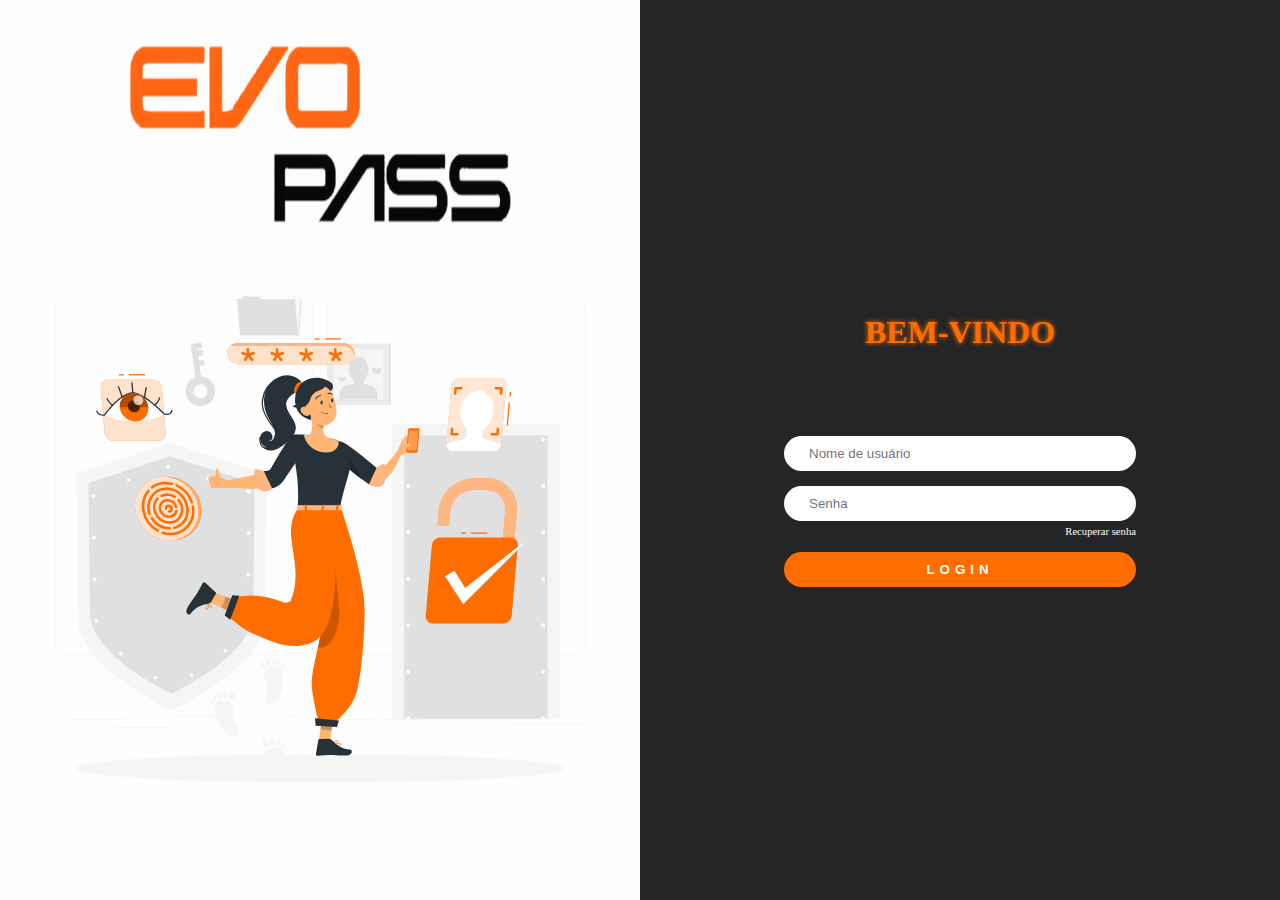
<file: index.html>
<!DOCTYPE html>
<html lang="pt-br">
<head>
    <meta charset="UTF-8">
    <meta htpp="X-UA-Compatible" content="IE-edge">
    <meta name="viewport" content="width=device-width, initial-scale=1.0">
    <link rel="stylesheet" href="./styles/index-style.css">
    <title>Login</title>
</head>

<body>
    <div class="main-login">
        <div class="left-login">
            <img class="left-image-evo" src="./assets/evopass.png" alt="logo evopass">
            <img class="left-image-psw" src="./assets/psw-animation.svg" alt="animação">
        </div>
        <div class="right-login">
                <h1 class="welcome">Bem-vindo</h1>
                <div class="textfield-usr">                    
                    <input type="text" name="usuario" placeholder="Nome de usuário">
                </div>
                <div class="textfield-psw">                    
                    <input type="password" name="senha" placeholder="Senha">
                    <a href="pswrecovery.html">Recuperar senha</a>                    
                </div>
            <button class="btn-login">Login</button>
        </div>
    </div>
</body>
</html>
</file>
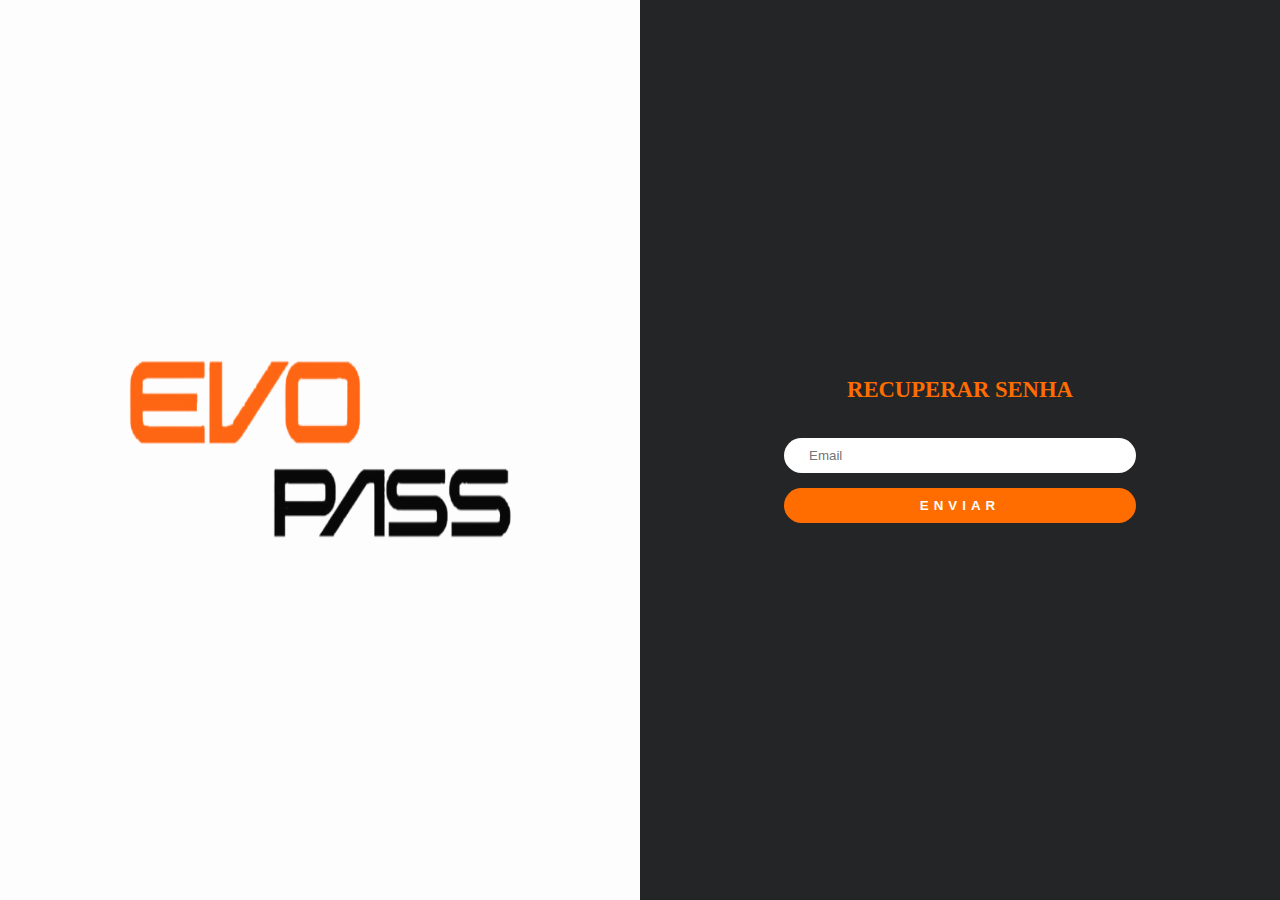
<file: pswrecovery.html>
<!DOCTYPE html>
<html lang="pt-br">
<head>
    <meta charset="UTF-8">
    <meta htpp="X-UA-Compatible" content="IE-edge">
    <meta name="viewport" content="width=device-width, initial-scale=1.0">
    <link rel="stylesheet" href="./styles/pswrecovery-style.css">
    <title>Recuperar Senha</title>
</head>

<body>
    <div class="main-login">
        <div class="left-login">
            <img class="left-image-evo" src="./assets/evopass.png" alt="logo evopass">
        </div>
        <div class="right-login">
                <h1 class="pswr-text">RECUPERAR SENHA</h1>
                <div class="textfield-usr">                    
                    <input type="email" name="email" placeholder="Email">
                </div>
            <button class="btn-submit">
                <a href="index.html">
                    Enviar
                </a>
                </button>
        </div>
    </div>
</body>
</html>
</file>
<file: styles/index-style.css>
:root {
    --color-1: #FDFDFD;
    --color-2: #232526;
    --color-3: #FF6D00;
}

* {
    margin: 0;
    padding: 0;
}

body {
    box-sizing: border-box;
}

.main-login {
    width: 100vw;
    height: 100vh;
    background-color: var(--color-1);
    display: flex;
    justify-content: center;
    align-items: center;
}

.left-login {
    width: 50vw;
    height: 100vh;
    display: flex;
    justify-content: center;
    align-items: center;
    flex-direction: column;
}

.left-image-evo {
    width: 60%;
    height: 20%;
}

.left-image-psw {
    width: 100vw;
    height: 70vh;
}

.right-login {
    width: 50vw;
    height: 100vh;
    display: flex;
    justify-content: center;
    align-items: center;
    background-color: var(--color-2);
    flex-direction: column;
    gap: 15px;
}

.welcome {
    color: var(--color-3);
    padding-bottom: 70px;
    text-transform: uppercase;
    font-weight: 800;
    text-shadow: 0px 0px 5px var(--color-3);
}

.pswr-text {
    color: var(--color-3);
    text-transform: uppercase;
    font-weight: 800;
    font-size: 17pt;
    text-align: center;
    padding-bottom: 20px;
    width: 60%;
}

.textfield-usr {
    width: 55%;
}

.textfield-usr > input {
    width: 100%;
    border: none;
    border-radius: 50px;
    padding: 10px 25px;
    font: 15pt;
    outline: none;
    box-sizing: border-box;
}

.textfield-psw {
    width: 55%;
    display: flex;
    flex-direction: column;
    /* align-items: flex-start; */
    justify-content: center;
    text-align: end;
    gap: 5px;
}

.textfield-psw > input {
    width: 100%;
    border: none;
    border-radius: 50px;
    padding: 10px 25px;
    font: 15pt;
    outline: none;
    box-sizing: border-box;
}

.textfield-psw > a {
    font-size: 8pt;
    font-weight: 400;
    color: #FDFDFC;
    cursor: pointer;
    text-decoration: none;
}

.btn-login {
    width: 55%;
    padding: 10px 25px;
    border: none;
    border-radius: 50px;
    text-transform: uppercase;
    font-weight: 800;
    letter-spacing: 5px;
    background-color: var(--color-3);
    color: var(--color-1);
    cursor: pointer;
}


button {
    padding-top: 20px;
}

.btn-login:hover {
    box-shadow: 0px 0px 20px #e56200;
}


@media only screen and (max-width: 600px) {
    .main-login {
        flex-direction: column;        
    }
    
    .left-login {
        display: none;
    }

    .right-login {
        width: 100vw;
    }

    .textfield-usr {
        width: 65%;
    }

    .textfield-psw {
        width: 65%;
    }

    .btn-login {
        width: 65%;
    }
}
</file>
<file: styles/pswrecovery-style.css>
:root {
    --color-1: #FDFDFD;
    --color-2: #232526;
    --color-3: #FF6D00;
}

* {
    margin: 0;
    padding: 0;
}

body {
    box-sizing: border-box;
}

.main-login {
    width: 100vw;
    height: 100vh;
    background-color: var(--color-1);
    display: flex;
    justify-content: center;
    align-items: center;
}

.left-login {
    width: 50vw;
    height: 100vh;
    display: flex;
    justify-content: center;
    align-items: center;
    flex-direction: column;
}

.left-image-evo {
    width: 60%;
    height: 20%;
}

.right-login {
    width: 50vw;
    height: 100vh;
    display: flex;
    justify-content: center;
    align-items: center;
    background-color: var(--color-2);
    flex-direction: column;
    gap: 15px;
}

.pswr-text {
    color: var(--color-3);
    text-transform: uppercase;
    font-weight: 800;
    font-size: 17pt;
    text-align: center;
    padding-bottom: 20px;
    width: 60%;
}

.textfield-usr {
    width: 55%;
}

.textfield-usr > input {
    width: 100%;
    border: none;
    border-radius: 50px;
    padding: 10px 25px;
    font: 15pt;
    outline: none;
    box-sizing: border-box;
}

.textfield-psw > a {
    font-size: 8pt;
    font-weight: 400;
    color: #FDFDFC;
    cursor: pointer;
    text-decoration: none;
}

.btn-submit {
    width: 55%;
    padding: 10px 25px;
    border: none;
    border-radius: 50px;
    text-transform: uppercase;
    font-weight: 800;
    letter-spacing: 5px;
    background-color: var(--color-3);
    color: var(--color-1);
    cursor: pointer;
}

.btn-submit > a {
    text-decoration: none;
    color: var(--color-1);
}

button {
    padding-top: 20px;
}

.btn-submit:hover {
    box-shadow: 0px 0px 20px #e56200;
}


@media only screen and (max-width: 600px) {
    .main-login {
        flex-direction: column;        
    }
    
    .left-login {
        display: none;
    }

    .right-login {
        width: 100vw;
    }

    .textfield-usr {
        width: 65%;
    }

    .btn-submit {
        width: 65%;
    }
}
</file>
